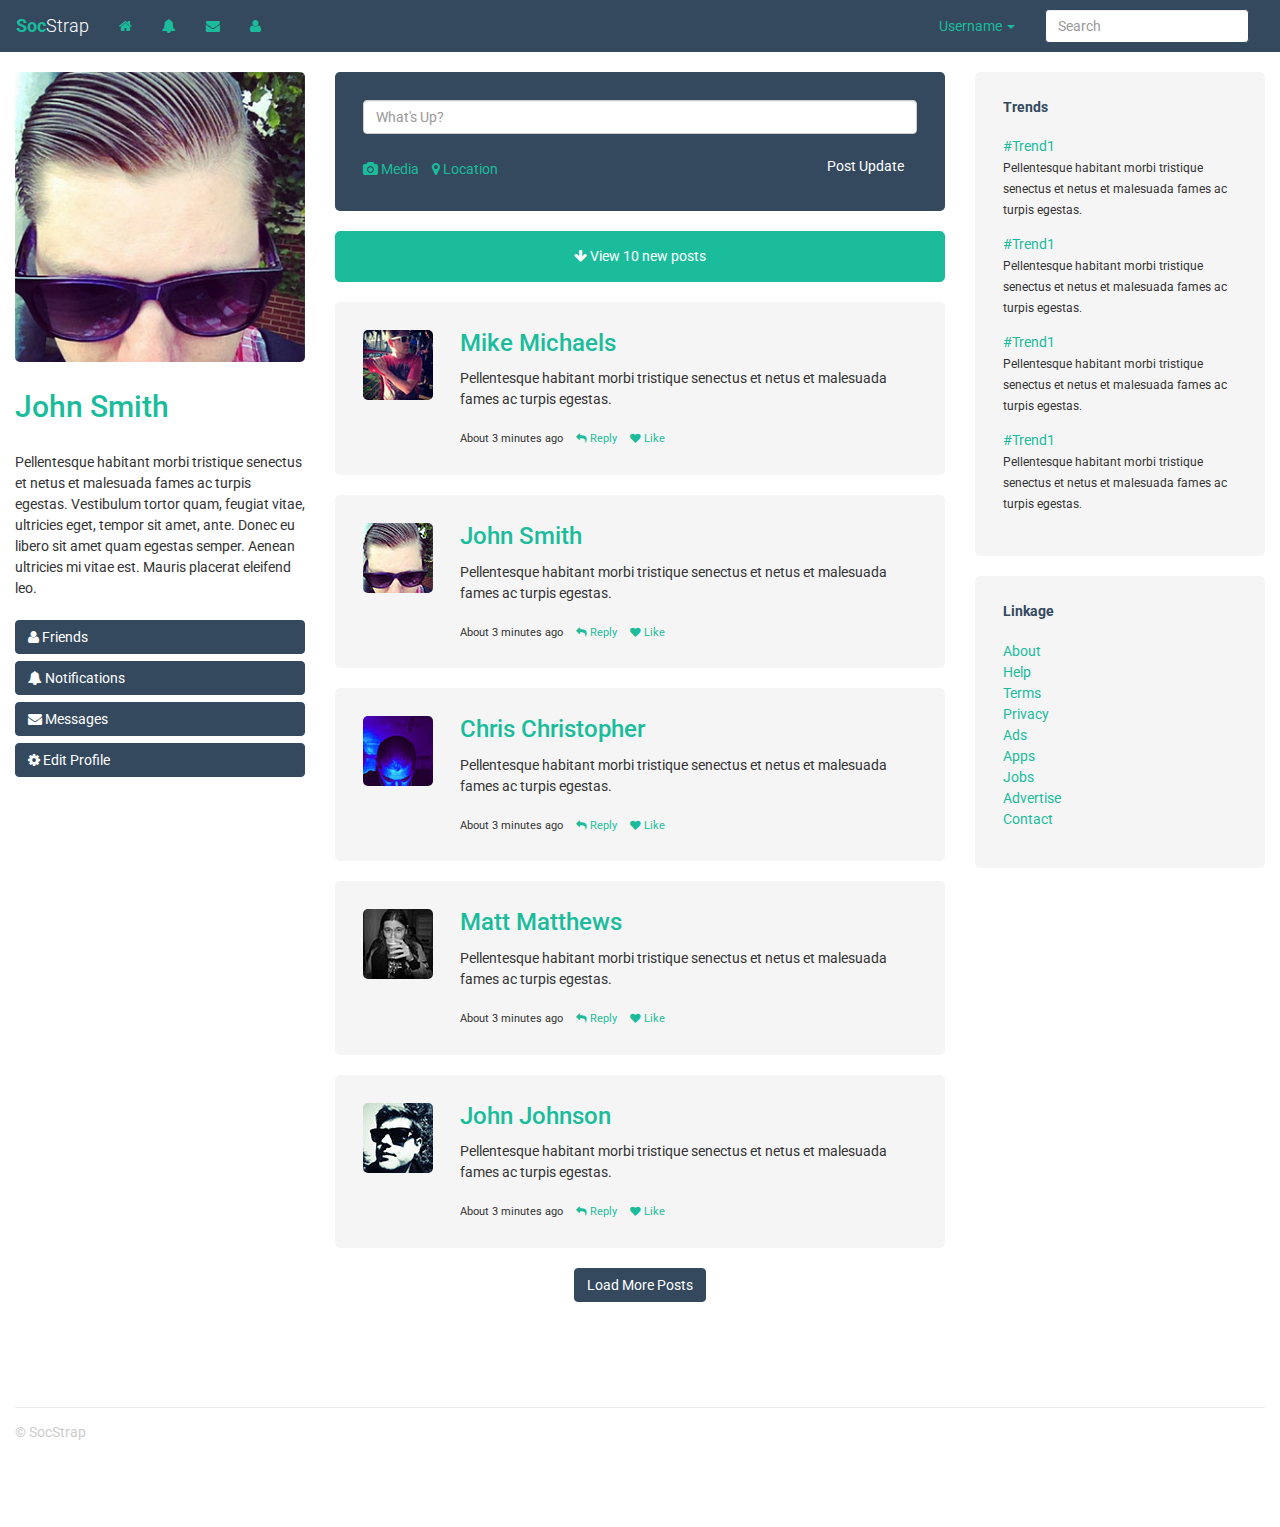
<file: activity-feed.html>
<!DOCTYPE html> 
<html lang="en">
<head>
  <meta charset="utf-8">
  <meta http-equiv="X-UA-Compatible" content="IE=edge">
  <meta name="viewport" content="width=device-width, initial-scale=1">
	<title>Activity Feed | SocStrap</title>

  <link rel="stylesheet" type="text/css" href="css/bootstrap.min.css">
  <link rel="stylesheet" type="text/css" href="css/font-awesome.min.css">
  <link href='https://fonts.googleapis.com/css?family=Roboto:400,700,300' rel='stylesheet' type='text/css'>
  <link rel="stylesheet" type="text/css" href="css/theme.css">

  <!-- HTML5 shim and Respond.js for IE8 support of HTML5 elements and media queries -->
  <!-- WARNING: Respond.js doesn't work if you view the page via file:// -->
  <!--[if lt IE 9]>
    <script src="https://oss.maxcdn.com/html5shiv/3.7.2/html5shiv.min.js"></script>
    <script src="https://oss.maxcdn.com/respond/1.4.2/respond.min.js"></script>
  <![endif]-->
</head>
<body>
    
	<nav class="navbar navbar-default" role="navigation">
  <div class="container-fluid">
    <div class="navbar-header">
      <button type="button" class="navbar-toggle collapsed" data-toggle="collapse" data-target="#navbar1">
        <span class="sr-only">Toggle navigation</span>
        <span class="icon-bar"></span>
        <span class="icon-bar"></span>
        <span class="icon-bar"></span>
      </button>
      <a href="index.html" class="navbar-brand"><span>Soc</span>Strap</a>
    </div>

    <div class="collapse navbar-collapse" id="navbar1">
      <ul class="nav navbar-nav">
        <li><a href="activity-feed.html"><i class="fa fa-home"></i></a></li>
        <li><a href="notifications.html"><i class="fa fa-bell"></i></a></li>
        <li><a href="messages.html"><i class="fa fa-envelope"></i></a></li>
        <li><a href="friends.html"><i class="fa fa-user"></i></a></li>
      </ul>
      <form class="navbar-form navbar-right" role="search">
        <div class="form-group">
          <input type="text" class="form-control" placeholder="Search">
        </div>
      </form>
      <ul class="nav navbar-nav navbar-right">
        <li class="dropdown">
          <a href="#" class="dropdown-toggle" data-toggle="dropdown" role="button" aria-haspopup="true" aria-expanded="false">Username <span class="caret"></span></a>
          <ul class="dropdown-menu">
            <li><a href="#">View Profile</a></li>
            <li><a href="#">Settings</a></li>
            <li><a href="#">Help</a></li>
            <li><a href="#">Logout</a></li>
          </ul>
        </li>
      </ul>
    </div>
  </div>
</nav>





	<div class="container-fluid">
  <div class="row">
  	<!-- left side //-->
    <div class="col-lg-3">
    	<div class="sidebar-left">
	      <div><img src="img/main-avatar.jpg" class="main-avatar"></div>
<h2><a href="#">John Smith</a></h2>
<p>Pellentesque habitant morbi tristique senectus et netus et malesuada fames ac turpis egestas. Vestibulum tortor quam, feugiat vitae, ultricies eget, tempor sit amet, ante. Donec eu libero sit amet quam egestas semper. Aenean ultricies mi vitae est. Mauris placerat eleifend leo.</p>
<div>
	<button class="btn btn-primary btn-block"><i class="fa fa-user"></i> Friends</button>
</div>
<div>
	<button class="btn btn-primary btn-block"><i class="fa fa-bell"></i> Notifications</button>
</div>
<div>
	<button class="btn btn-primary btn-block"><i class="fa fa-envelope"></i> Messages</button>
</div>
<div>
	<button class="btn btn-primary btn-block"><i class="fa fa-cog"></i> Edit Profile</button>
</div>
	    </div>
    </div>
    <!-- content //-->
    <div class="col-lg-6">
    	<div class="content-feed">
    		<!-- post form //-->
    		<div class="well alternate">
    			<form>
    				<div class="form-group">
    					<input type="text" class="form-control" placeholder="What's Up?">
    				</div>
    				<div class="row">
    					<div class="col-lg-6">
    						<ul class="list-inline">
    							<li><a href="#"><i class="fa fa-camera"></i> Media</a></li>
    							<li><a href="#"><i class="fa fa-map-marker"></i> Location</a></li>
    						</ul>
    					</div>
    					<div class="col-lg-6">
    						<div class="pull-right">
    							<button class="btn btn-primary">Post Update</button>
    						</div>
    					</div>
    				</div>
    			</form>
    		</div>
    		<div class="alert alert-info">
    			<a href="#"><i class="fa fa-arrow-down"></i> View 10 new posts</a>
    		</div>
    		<!-- post //-->
    		<div class="well">
    			<div class="row">
    				<div class="col-lg-2">
		    			<p><img src="img/avatar1.jpg" width="70" height="70" class="avatar"></p>
		    		</div>
	    			<div class="col-lg-10">
	    				<h3><a href="#">Mike Michaels</a></h3>
	    				<p>Pellentesque habitant morbi tristique senectus et netus et malesuada fames ac turpis egestas.</p>
	    				<div class="feed-meta">
		    				<ul class="list-inline">
		    					<li>About 3 minutes ago</li>
		    					<li><a href="#"><i class="fa fa-reply"></i> Reply</a></li>
		    					<li><a href="#"><i class="fa fa-heart"></i> Like</a></li>
		    				</ul>
		    			</div>
	    			</div>
	    		</div>
    		</div>
    		<!-- post //-->
    		<div class="well">
    			<div class="row">
    				<div class="col-lg-2">
		    			<p><img src="img/avatar2.jpg" width="70" height="70" class="avatar"></p>
		    		</div>
	    			<div class="col-lg-10">
	    				<h3><a href="#">John Smith</a></h3>
	    				<p>Pellentesque habitant morbi tristique senectus et netus et malesuada fames ac turpis egestas.</p>
	    				<div class="feed-meta">
		    				<ul class="list-inline">
		    					<li>About 3 minutes ago</li>
		    					<li><a href="#"><i class="fa fa-reply"></i> Reply</a></li>
		    					<li><a href="#"><i class="fa fa-heart"></i> Like</a></li>
		    				</ul>
		    			</div>
	    			</div>
	    		</div>
    		</div>
    		<!-- post //-->
    		<div class="well">
    			<div class="row">
    				<div class="col-lg-2">
		    			<p><img src="img/avatar3.jpg" width="70" height="70" class="avatar"></p>
		    		</div>
	    			<div class="col-lg-10">
	    				<h3><a href="#">Chris Christopher</a></h3>
	    				<p>Pellentesque habitant morbi tristique senectus et netus et malesuada fames ac turpis egestas.</p>
	    				<div class="feed-meta">
		    				<ul class="list-inline">
		    					<li>About 3 minutes ago</li>
		    					<li><a href="#"><i class="fa fa-reply"></i> Reply</a></li>
		    					<li><a href="#"><i class="fa fa-heart"></i> Like</a></li>
		    				</ul>
		    			</div>
	    			</div>
	    		</div>
    		</div>
    		<!-- post //-->
    		<div class="well">
    			<div class="row">
    				<div class="col-lg-2">
		    			<p><img src="img/avatar4.jpg" width="70" height="70" class="avatar"></p>
		    		</div>
	    			<div class="col-lg-10">
	    				<h3><a href="#">Matt Matthews</a></h3>
	    				<p>Pellentesque habitant morbi tristique senectus et netus et malesuada fames ac turpis egestas.</p>
	    				<div class="feed-meta">
		    				<ul class="list-inline">
		    					<li>About 3 minutes ago</li>
		    					<li><a href="#"><i class="fa fa-reply"></i> Reply</a></li>
		    					<li><a href="#"><i class="fa fa-heart"></i> Like</a></li>
		    				</ul>
		    			</div>
	    			</div>
	    		</div>
    		</div>
    		<!-- post //-->
    		<div class="well">
    			<div class="row">
    				<div class="col-lg-2">
		    			<p><img src="img/avatar5.jpg" width="70" height="70" class="avatar"></p>
		    		</div>
	    			<div class="col-lg-10">
	    				<h3><a href="#">John Johnson</a></h3>
	    				<p>Pellentesque habitant morbi tristique senectus et netus et malesuada fames ac turpis egestas.</p>
	    				<div class="feed-meta">
		    				<ul class="list-inline">
		    					<li>About 3 minutes ago</li>
		    					<li><a href="#"><i class="fa fa-reply"></i> Reply</a></li>
		    					<li><a href="#"><i class="fa fa-heart"></i> Like</a></li>
		    				</ul>
		    			</div>
	    			</div>
	    		</div>
    		</div>
    		<div class="center">
    			<p><button class="btn btn-primary">Load More Posts</button></p>
    		</div>
    	</div>
    </div>
    <!-- right side //-->
    <div class="col-lg-3">
    	<div class="sidebar-right">
	    	<div class="well">
	<h5>Trends</h5>
	<div>
		<p><a href="#">#Trend1</a></p>
		<p><small>Pellentesque habitant morbi tristique senectus et netus et malesuada fames ac turpis egestas.</small></p>
	</div>
	<div>
		<p><a href="#">#Trend1</a></p>
		<p><small>Pellentesque habitant morbi tristique senectus et netus et malesuada fames ac turpis egestas.</small></p>
	</div>
	<div>
		<p><a href="#">#Trend1</a></p>
		<p><small>Pellentesque habitant morbi tristique senectus et netus et malesuada fames ac turpis egestas.</small></p>
	</div>
	<div>
		<p><a href="#">#Trend1</a></p>
		<p><small>Pellentesque habitant morbi tristique senectus et netus et malesuada fames ac turpis egestas.</small></p>
	</div>
</div>
<div class="well">
	<h5>Linkage</h5>
	<ul class="list-unstyled">
		<li><a href="#">About</a></li>
		<li><a href="#">Help</a></li>
		<li><a href="#">Terms</a></li>
		<li><a href="#">Privacy</a></li>
		<li><a href="#">Ads</a></li>
		<li><a href="#">Apps</a></li>
		<li><a href="#">Jobs</a></li>
		<li><a href="#">Advertise</a></li>
		<li><a href="#">Contact</a></li>
	</ul>
</div>
	    </div>
    </div>
  </div>
</div>

	<!-- footer //-->
<div class="container-fluid">
	<div class="row">
		<div class="col-lg-12">
			<div class="footer">
				&copy; SocStrap
			</div>
		</div>
	</div>
</div>



	<!-- javascript //-->
  <script src="//ajax.googleapis.com/ajax/libs/jquery/1.11.1/jquery.min.js"></script>
  <script src="js/bootstrap.min.js" type="text/javascript"></script>
</body>
</html>
</file>
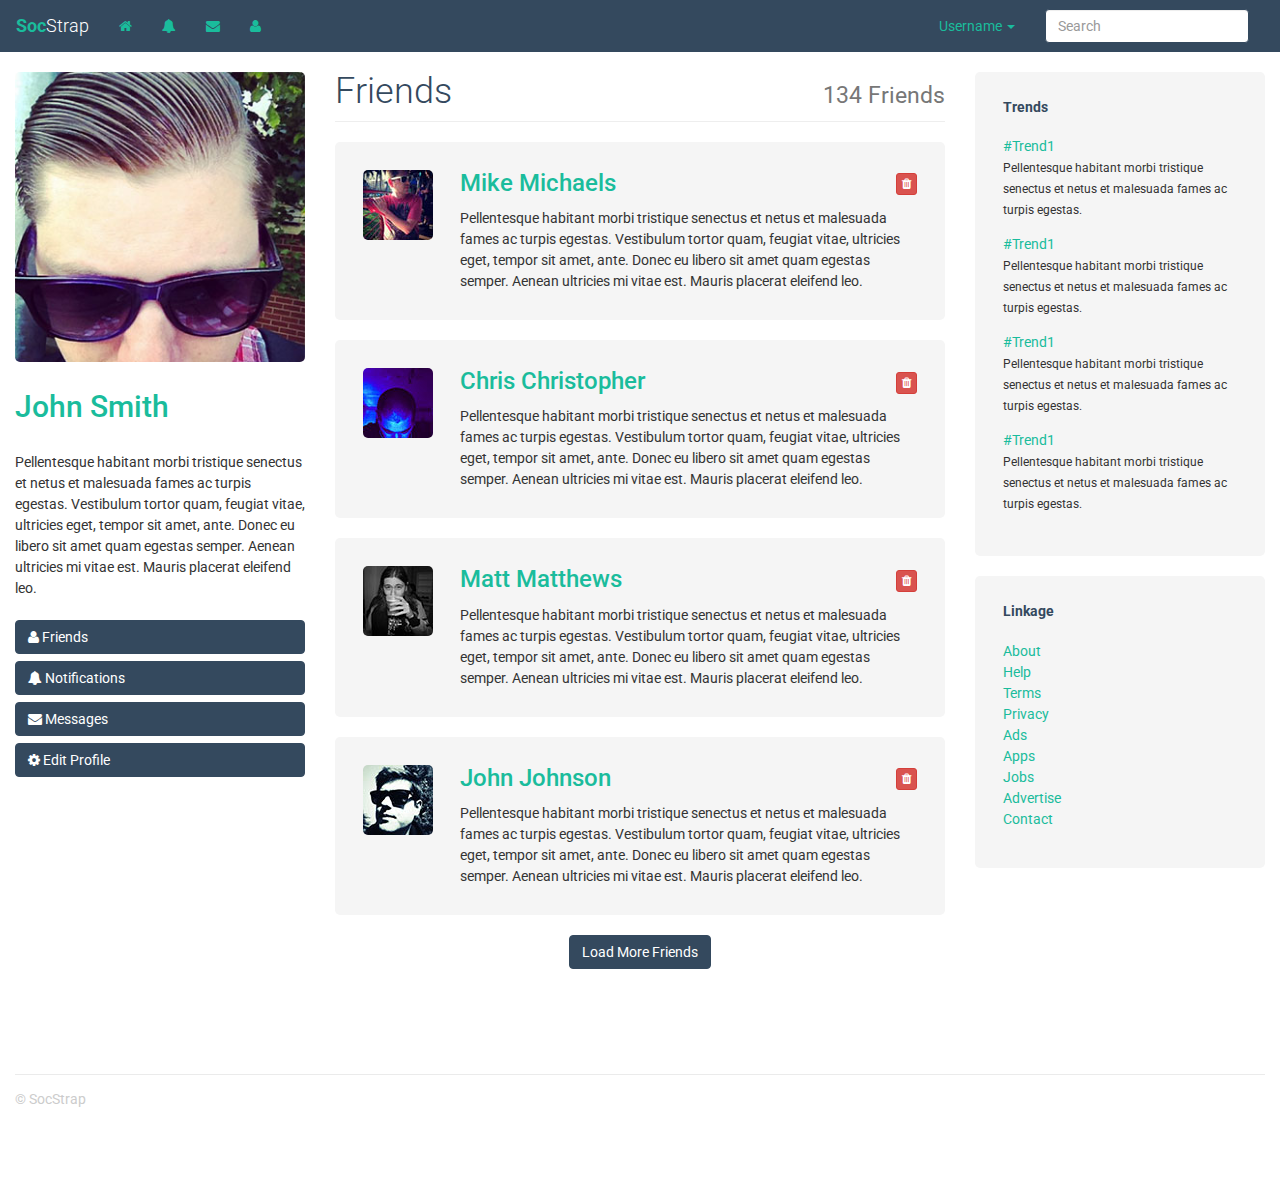
<file: friends.html>
<!DOCTYPE html> 
<html lang="en">
<head>
  <meta charset="utf-8">
  <meta http-equiv="X-UA-Compatible" content="IE=edge">
  <meta name="viewport" content="width=device-width, initial-scale=1">
	<title>Friends | SocStrap</title>

  <link rel="stylesheet" type="text/css" href="css/bootstrap.min.css">
  <link rel="stylesheet" type="text/css" href="css/font-awesome.min.css">
  <link href='https://fonts.googleapis.com/css?family=Roboto:400,700,300' rel='stylesheet' type='text/css'>
  <link rel="stylesheet" type="text/css" href="css/theme.css">

  <!-- HTML5 shim and Respond.js for IE8 support of HTML5 elements and media queries -->
  <!-- WARNING: Respond.js doesn't work if you view the page via file:// -->
  <!--[if lt IE 9]>
    <script src="https://oss.maxcdn.com/html5shiv/3.7.2/html5shiv.min.js"></script>
    <script src="https://oss.maxcdn.com/respond/1.4.2/respond.min.js"></script>
  <![endif]-->
</head>
<body>
    
	<nav class="navbar navbar-default" role="navigation">
  <div class="container-fluid">
    <div class="navbar-header">
      <button type="button" class="navbar-toggle collapsed" data-toggle="collapse" data-target="#navbar1">
        <span class="sr-only">Toggle navigation</span>
        <span class="icon-bar"></span>
        <span class="icon-bar"></span>
        <span class="icon-bar"></span>
      </button>
      <a href="index.html" class="navbar-brand"><span>Soc</span>Strap</a>
    </div>

    <div class="collapse navbar-collapse" id="navbar1">
      <ul class="nav navbar-nav">
        <li><a href="activity-feed.html"><i class="fa fa-home"></i></a></li>
        <li><a href="notifications.html"><i class="fa fa-bell"></i></a></li>
        <li><a href="messages.html"><i class="fa fa-envelope"></i></a></li>
        <li><a href="friends.html"><i class="fa fa-user"></i></a></li>
      </ul>
      <form class="navbar-form navbar-right" role="search">
        <div class="form-group">
          <input type="text" class="form-control" placeholder="Search">
        </div>
      </form>
      <ul class="nav navbar-nav navbar-right">
        <li class="dropdown">
          <a href="#" class="dropdown-toggle" data-toggle="dropdown" role="button" aria-haspopup="true" aria-expanded="false">Username <span class="caret"></span></a>
          <ul class="dropdown-menu">
            <li><a href="#">View Profile</a></li>
            <li><a href="#">Settings</a></li>
            <li><a href="#">Help</a></li>
            <li><a href="#">Logout</a></li>
          </ul>
        </li>
      </ul>
    </div>
  </div>
</nav>





	<div class="container-fluid">
  <div class="row">
  	<!-- left side //-->
    <div class="col-lg-3">
    	<div class="sidebar-left">
	      <div><img src="img/main-avatar.jpg" class="main-avatar"></div>
<h2><a href="#">John Smith</a></h2>
<p>Pellentesque habitant morbi tristique senectus et netus et malesuada fames ac turpis egestas. Vestibulum tortor quam, feugiat vitae, ultricies eget, tempor sit amet, ante. Donec eu libero sit amet quam egestas semper. Aenean ultricies mi vitae est. Mauris placerat eleifend leo.</p>
<div>
	<button class="btn btn-primary btn-block"><i class="fa fa-user"></i> Friends</button>
</div>
<div>
	<button class="btn btn-primary btn-block"><i class="fa fa-bell"></i> Notifications</button>
</div>
<div>
	<button class="btn btn-primary btn-block"><i class="fa fa-envelope"></i> Messages</button>
</div>
<div>
	<button class="btn btn-primary btn-block"><i class="fa fa-cog"></i> Edit Profile</button>
</div>
	    </div>
    </div>
    <!-- content //-->
    <div class="col-lg-6">
    	<div class="content-feed">
    		<h1 class="page-header">
          Friends
          <span class="pull-right"><small>134 Friends</small></span>
        </h1>
    		<!-- friend //-->
    		<div class="well">
    			<div class="row">
    				<div class="col-lg-2">
		    			<img src="img/avatar1.jpg" width="70" height="70" class="avatar">
		    		</div>
	    			<div class="col-lg-10">
	    				<h3>
                <a href="#">Mike Michaels</a>
                <span class="pull-right">
                  <button class="btn btn-danger btn-xs"><i class="fa fa-trash"></i></button>
                </span>
              </h3>
	    				Pellentesque habitant morbi tristique senectus et netus et malesuada fames ac turpis egestas. Vestibulum tortor quam, feugiat vitae, ultricies eget, tempor sit amet, ante. Donec eu libero sit amet quam egestas semper. Aenean ultricies mi vitae est. Mauris placerat eleifend leo.
	    			</div>
	    		</div>
    		</div>
        <!-- friend //-->
        <div class="well">
          <div class="row">
            <div class="col-lg-2">
              <img src="img/avatar3.jpg" width="70" height="70" class="avatar">
            </div>
            <div class="col-lg-10">
              <h3>
                <a href="#">Chris Christopher</a>
                <span class="pull-right">
                  <button class="btn btn-danger btn-xs"><i class="fa fa-trash"></i></button>
                </span>
              </h3>
              Pellentesque habitant morbi tristique senectus et netus et malesuada fames ac turpis egestas. Vestibulum tortor quam, feugiat vitae, ultricies eget, tempor sit amet, ante. Donec eu libero sit amet quam egestas semper. Aenean ultricies mi vitae est. Mauris placerat eleifend leo.
            </div>
          </div>
        </div>
        <!-- friend //-->
        <div class="well">
          <div class="row">
            <div class="col-lg-2">
              <img src="img/avatar4.jpg" width="70" height="70" class="avatar">
            </div>
            <div class="col-lg-10">
              <h3>
                <a href="#">Matt Matthews</a>
                <span class="pull-right">
                  <button class="btn btn-danger btn-xs"><i class="fa fa-trash"></i></button>
                </span>
              </h3>
              Pellentesque habitant morbi tristique senectus et netus et malesuada fames ac turpis egestas. Vestibulum tortor quam, feugiat vitae, ultricies eget, tempor sit amet, ante. Donec eu libero sit amet quam egestas semper. Aenean ultricies mi vitae est. Mauris placerat eleifend leo.
            </div>
          </div>
        </div>
        <!-- friend //-->
        <div class="well">
          <div class="row">
            <div class="col-lg-2">
              <img src="img/avatar5.jpg" width="70" height="70" class="avatar">
            </div>
            <div class="col-lg-10">
              <h3>
                <a href="#">John Johnson</a>
                <span class="pull-right">
                  <button class="btn btn-danger btn-xs"><i class="fa fa-trash"></i></button>
                </span>
              </h3>
              Pellentesque habitant morbi tristique senectus et netus et malesuada fames ac turpis egestas. Vestibulum tortor quam, feugiat vitae, ultricies eget, tempor sit amet, ante. Donec eu libero sit amet quam egestas semper. Aenean ultricies mi vitae est. Mauris placerat eleifend leo.
            </div>
          </div>
        </div>
    		<div class="center">
    			<p><button class="btn btn-primary">Load More Friends</button>
    		</div>
    	</div>
    </div>
    <!-- right side //-->
    <div class="col-lg-3">
    	<div class="sidebar-right">
	    	<div class="well">
	<h5>Trends</h5>
	<div>
		<p><a href="#">#Trend1</a></p>
		<p><small>Pellentesque habitant morbi tristique senectus et netus et malesuada fames ac turpis egestas.</small></p>
	</div>
	<div>
		<p><a href="#">#Trend1</a></p>
		<p><small>Pellentesque habitant morbi tristique senectus et netus et malesuada fames ac turpis egestas.</small></p>
	</div>
	<div>
		<p><a href="#">#Trend1</a></p>
		<p><small>Pellentesque habitant morbi tristique senectus et netus et malesuada fames ac turpis egestas.</small></p>
	</div>
	<div>
		<p><a href="#">#Trend1</a></p>
		<p><small>Pellentesque habitant morbi tristique senectus et netus et malesuada fames ac turpis egestas.</small></p>
	</div>
</div>
<div class="well">
	<h5>Linkage</h5>
	<ul class="list-unstyled">
		<li><a href="#">About</a></li>
		<li><a href="#">Help</a></li>
		<li><a href="#">Terms</a></li>
		<li><a href="#">Privacy</a></li>
		<li><a href="#">Ads</a></li>
		<li><a href="#">Apps</a></li>
		<li><a href="#">Jobs</a></li>
		<li><a href="#">Advertise</a></li>
		<li><a href="#">Contact</a></li>
	</ul>
</div>
	    </div>
    </div>
  </div>
</div>

	<!-- footer //-->
<div class="container-fluid">
	<div class="row">
		<div class="col-lg-12">
			<div class="footer">
				&copy; SocStrap
			</div>
		</div>
	</div>
</div>



	<!-- javascript //-->
  <script src="//ajax.googleapis.com/ajax/libs/jquery/1.11.1/jquery.min.js"></script>
  <script src="js/bootstrap.min.js" type="text/javascript"></script>
</body>
</html>
</file>
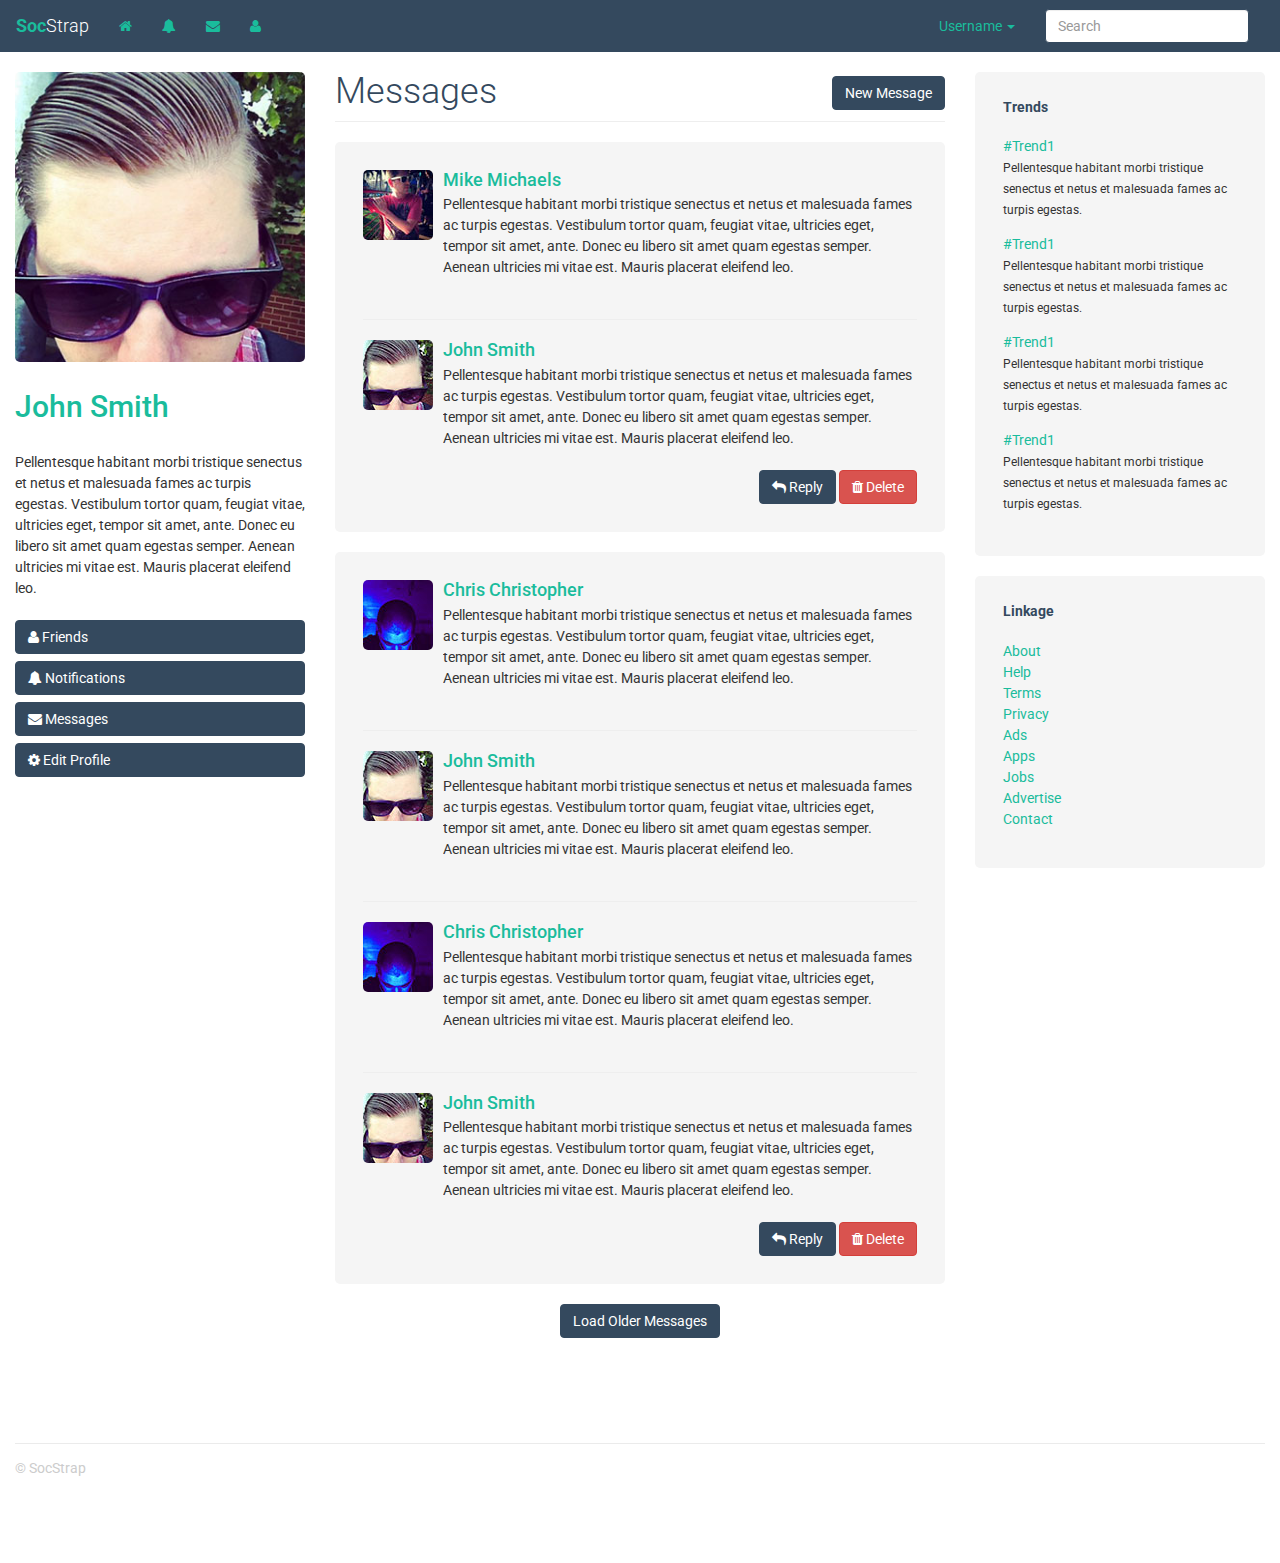
<file: messages.html>
<!DOCTYPE html> 
<html lang="en">
<head>
  <meta charset="utf-8">
  <meta http-equiv="X-UA-Compatible" content="IE=edge">
  <meta name="viewport" content="width=device-width, initial-scale=1">
	<title>Messages | SocStrap</title>

  <link rel="stylesheet" type="text/css" href="css/bootstrap.min.css">
  <link rel="stylesheet" type="text/css" href="css/font-awesome.min.css">
  <link href='https://fonts.googleapis.com/css?family=Roboto:400,700,300' rel='stylesheet' type='text/css'>
  <link rel="stylesheet" type="text/css" href="css/theme.css">

  <!-- HTML5 shim and Respond.js for IE8 support of HTML5 elements and media queries -->
  <!-- WARNING: Respond.js doesn't work if you view the page via file:// -->
  <!--[if lt IE 9]>
    <script src="https://oss.maxcdn.com/html5shiv/3.7.2/html5shiv.min.js"></script>
    <script src="https://oss.maxcdn.com/respond/1.4.2/respond.min.js"></script>
  <![endif]-->
</head>
<body>
    
	<nav class="navbar navbar-default" role="navigation">
  <div class="container-fluid">
    <div class="navbar-header">
      <button type="button" class="navbar-toggle collapsed" data-toggle="collapse" data-target="#navbar1">
        <span class="sr-only">Toggle navigation</span>
        <span class="icon-bar"></span>
        <span class="icon-bar"></span>
        <span class="icon-bar"></span>
      </button>
      <a href="index.html" class="navbar-brand"><span>Soc</span>Strap</a>
    </div>

    <div class="collapse navbar-collapse" id="navbar1">
      <ul class="nav navbar-nav">
        <li><a href="activity-feed.html"><i class="fa fa-home"></i></a></li>
        <li><a href="notifications.html"><i class="fa fa-bell"></i></a></li>
        <li><a href="messages.html"><i class="fa fa-envelope"></i></a></li>
        <li><a href="friends.html"><i class="fa fa-user"></i></a></li>
      </ul>
      <form class="navbar-form navbar-right" role="search">
        <div class="form-group">
          <input type="text" class="form-control" placeholder="Search">
        </div>
      </form>
      <ul class="nav navbar-nav navbar-right">
        <li class="dropdown">
          <a href="#" class="dropdown-toggle" data-toggle="dropdown" role="button" aria-haspopup="true" aria-expanded="false">Username <span class="caret"></span></a>
          <ul class="dropdown-menu">
            <li><a href="#">View Profile</a></li>
            <li><a href="#">Settings</a></li>
            <li><a href="#">Help</a></li>
            <li><a href="#">Logout</a></li>
          </ul>
        </li>
      </ul>
    </div>
  </div>
</nav>





	<div class="container-fluid">
  <div class="row">
  	<!-- left side //-->
    <div class="col-lg-3">
    	<div class="sidebar-left">
	      <div><img src="img/main-avatar.jpg" class="main-avatar"></div>
<h2><a href="#">John Smith</a></h2>
<p>Pellentesque habitant morbi tristique senectus et netus et malesuada fames ac turpis egestas. Vestibulum tortor quam, feugiat vitae, ultricies eget, tempor sit amet, ante. Donec eu libero sit amet quam egestas semper. Aenean ultricies mi vitae est. Mauris placerat eleifend leo.</p>
<div>
	<button class="btn btn-primary btn-block"><i class="fa fa-user"></i> Friends</button>
</div>
<div>
	<button class="btn btn-primary btn-block"><i class="fa fa-bell"></i> Notifications</button>
</div>
<div>
	<button class="btn btn-primary btn-block"><i class="fa fa-envelope"></i> Messages</button>
</div>
<div>
	<button class="btn btn-primary btn-block"><i class="fa fa-cog"></i> Edit Profile</button>
</div>
	    </div>
    </div>
    <!-- content //-->
    <div class="col-lg-6">
    	<div class="content-feed">
    		<h1 class="page-header">
    			Messages
    			<span class="pull-right">
    				<button class="btn btn-primary">New Message</button>
    			</span>
    		</h1>
    		<!-- message//-->
    		<div class="well">
	    		<div class="media">
	  				<div class="media-left">
	  					<img src="img/avatar1.jpg" class="media-object avatar">
	  				</div>
	  				<div class="media-body">
	  					<h4 class="media-heading"><a href="#">Mike Michaels</a></h4>
	  					<p>Pellentesque habitant morbi tristique senectus et netus et malesuada fames ac turpis egestas. Vestibulum tortor quam, feugiat vitae, ultricies eget, tempor sit amet, ante. Donec eu libero sit amet quam egestas semper. Aenean ultricies mi vitae est. Mauris placerat eleifend leo.</p>
	  				</div>
	  			</div>
	  			<hr />
	  			<div class="media">
	  				<div class="media-left">
	  					<img src="img/avatar2.jpg" class="media-object avatar">
	  				</div>
	  				<div class="media-body">
	  					<h4 class="media-heading"><a href="#">John Smith</a></h4>
	  					<p>Pellentesque habitant morbi tristique senectus et netus et malesuada fames ac turpis egestas. Vestibulum tortor quam, feugiat vitae, ultricies eget, tempor sit amet, ante. Donec eu libero sit amet quam egestas semper. Aenean ultricies mi vitae est. Mauris placerat eleifend leo.</p>
	  					<span class="pull-right">
				  			<button class="btn btn-primary"><i class="fa fa-reply"></i> Reply</button>
				  			<button class="btn btn-danger"><i class="fa fa-trash"></i> Delete</button>
				  		</span>
	  				</div>
	  			</div>
	  		</div>
	  		<!-- message//-->
    		<div class="well">
	    		<div class="media">
	  				<div class="media-left">
	  					<img src="img/avatar3.jpg" class="media-object avatar">
	  				</div>
	  				<div class="media-body">
	  					<h4 class="media-heading"><a href="#">Chris Christopher</a></h4>
	  					<p>Pellentesque habitant morbi tristique senectus et netus et malesuada fames ac turpis egestas. Vestibulum tortor quam, feugiat vitae, ultricies eget, tempor sit amet, ante. Donec eu libero sit amet quam egestas semper. Aenean ultricies mi vitae est. Mauris placerat eleifend leo.</p>
	  				</div>
	  			</div>
	  			<hr />
	  			<div class="media">
	  				<div class="media-left">
	  					<img src="img/avatar2.jpg" class="media-object avatar">
	  				</div>
	  				<div class="media-body">
	  					<h4 class="media-heading"><a href="#">John Smith</a></h4>
	  					<p>Pellentesque habitant morbi tristique senectus et netus et malesuada fames ac turpis egestas. Vestibulum tortor quam, feugiat vitae, ultricies eget, tempor sit amet, ante. Donec eu libero sit amet quam egestas semper. Aenean ultricies mi vitae est. Mauris placerat eleifend leo.</p>
	  				</div>
	  			</div>
	  			<hr />
	  			<div class="media">
	  				<div class="media-left">
	  					<img src="img/avatar3.jpg" class="media-object avatar">
	  				</div>
	  				<div class="media-body">
	  					<h4 class="media-heading"><a href="#">Chris Christopher</a></h4>
	  					<p>Pellentesque habitant morbi tristique senectus et netus et malesuada fames ac turpis egestas. Vestibulum tortor quam, feugiat vitae, ultricies eget, tempor sit amet, ante. Donec eu libero sit amet quam egestas semper. Aenean ultricies mi vitae est. Mauris placerat eleifend leo.</p>
	  				</div>
	  			</div>
	  			<hr />
	  			<div class="media">
	  				<div class="media-left">
	  					<img src="img/avatar2.jpg" class="media-object avatar">
	  				</div>
	  				<div class="media-body">
	  					<h4 class="media-heading"><a href="#">John Smith</a></h4>
	  					<p>Pellentesque habitant morbi tristique senectus et netus et malesuada fames ac turpis egestas. Vestibulum tortor quam, feugiat vitae, ultricies eget, tempor sit amet, ante. Donec eu libero sit amet quam egestas semper. Aenean ultricies mi vitae est. Mauris placerat eleifend leo.</p>
	  					<span class="pull-right">
				  			<button class="btn btn-primary"><i class="fa fa-reply"></i> Reply</button>
				  			<button class="btn btn-danger"><i class="fa fa-trash"></i> Delete</button>
				  		</span>
	  				</div>
	  			</div>
	  		</div>
    		<div class="center">
    			<p><button class="btn btn-primary">Load Older Messages</button>
    		</div>
    	</div>
    </div>
    <!-- right side //-->
    <div class="col-lg-3">
    	<div class="sidebar-right">
	    	<div class="well">
	<h5>Trends</h5>
	<div>
		<p><a href="#">#Trend1</a></p>
		<p><small>Pellentesque habitant morbi tristique senectus et netus et malesuada fames ac turpis egestas.</small></p>
	</div>
	<div>
		<p><a href="#">#Trend1</a></p>
		<p><small>Pellentesque habitant morbi tristique senectus et netus et malesuada fames ac turpis egestas.</small></p>
	</div>
	<div>
		<p><a href="#">#Trend1</a></p>
		<p><small>Pellentesque habitant morbi tristique senectus et netus et malesuada fames ac turpis egestas.</small></p>
	</div>
	<div>
		<p><a href="#">#Trend1</a></p>
		<p><small>Pellentesque habitant morbi tristique senectus et netus et malesuada fames ac turpis egestas.</small></p>
	</div>
</div>
<div class="well">
	<h5>Linkage</h5>
	<ul class="list-unstyled">
		<li><a href="#">About</a></li>
		<li><a href="#">Help</a></li>
		<li><a href="#">Terms</a></li>
		<li><a href="#">Privacy</a></li>
		<li><a href="#">Ads</a></li>
		<li><a href="#">Apps</a></li>
		<li><a href="#">Jobs</a></li>
		<li><a href="#">Advertise</a></li>
		<li><a href="#">Contact</a></li>
	</ul>
</div>
	    </div>
    </div>
  </div>
</div>

	<!-- footer //-->
<div class="container-fluid">
	<div class="row">
		<div class="col-lg-12">
			<div class="footer">
				&copy; SocStrap
			</div>
		</div>
	</div>
</div>



	<!-- javascript //-->
  <script src="//ajax.googleapis.com/ajax/libs/jquery/1.11.1/jquery.min.js"></script>
  <script src="js/bootstrap.min.js" type="text/javascript"></script>
</body>
</html>
</file>
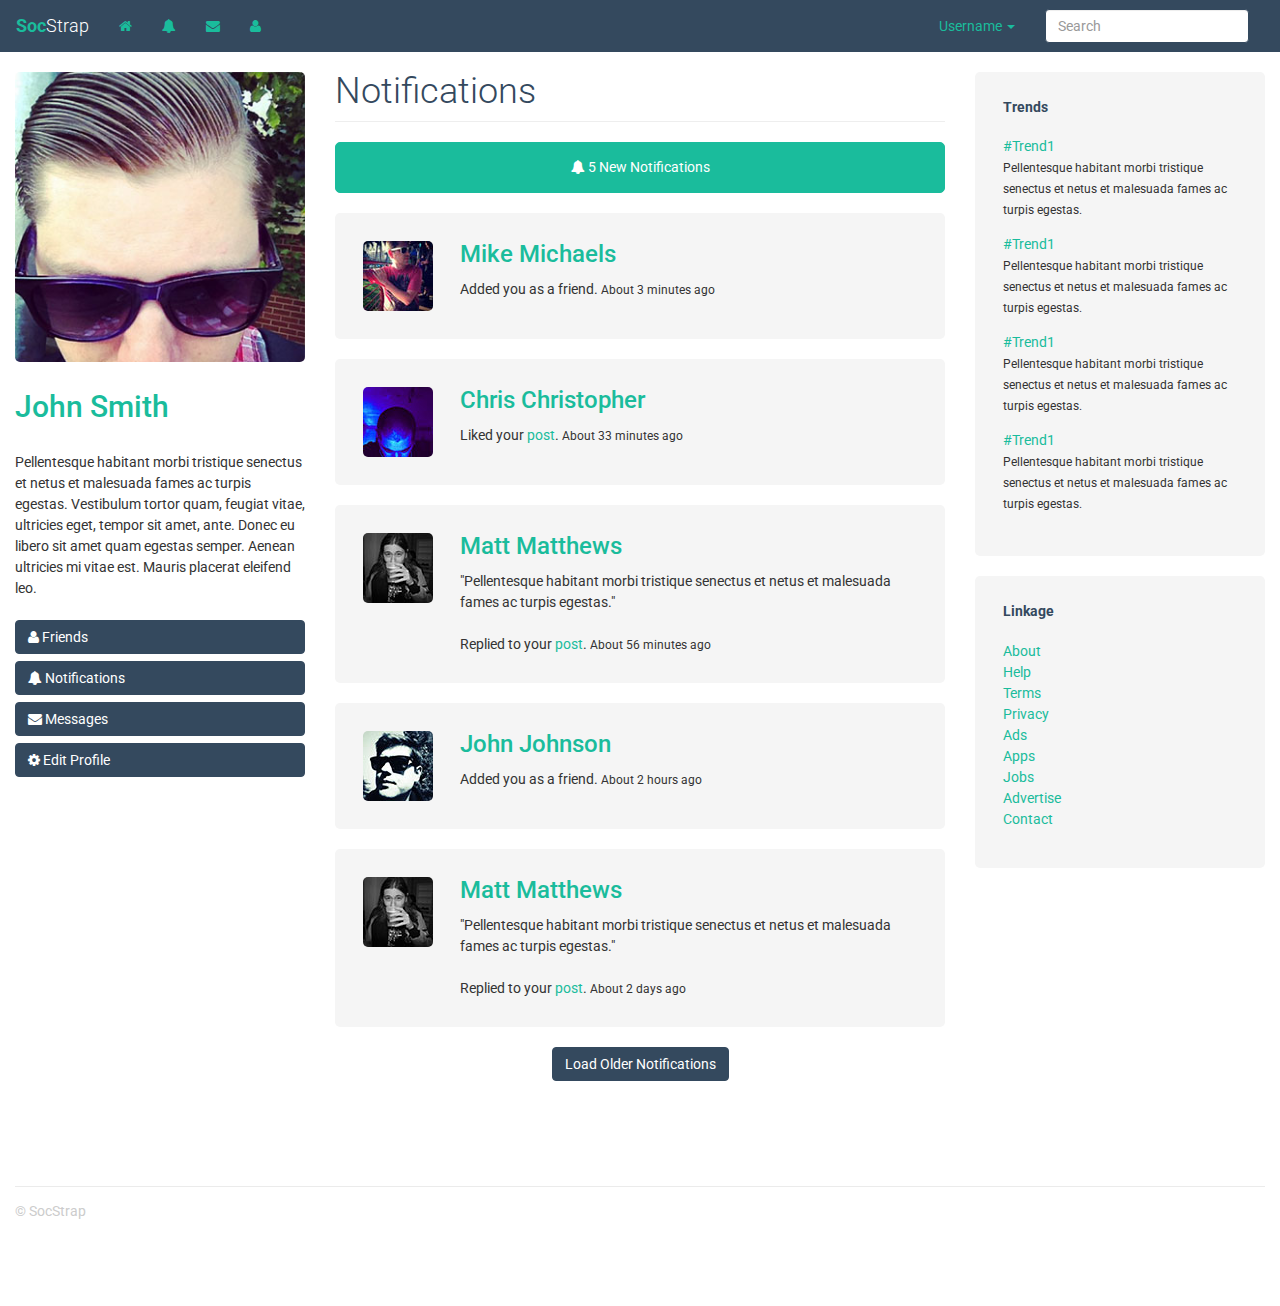
<file: notifications.html>
<!DOCTYPE html> 
<html lang="en">
<head>
  <meta charset="utf-8">
  <meta http-equiv="X-UA-Compatible" content="IE=edge">
  <meta name="viewport" content="width=device-width, initial-scale=1">
	<title>Notifications | SocStrap</title>

  <link rel="stylesheet" type="text/css" href="css/bootstrap.min.css">
  <link rel="stylesheet" type="text/css" href="css/font-awesome.min.css">
  <link href='https://fonts.googleapis.com/css?family=Roboto:400,700,300' rel='stylesheet' type='text/css'>
  <link rel="stylesheet" type="text/css" href="css/theme.css">

  <!-- HTML5 shim and Respond.js for IE8 support of HTML5 elements and media queries -->
  <!-- WARNING: Respond.js doesn't work if you view the page via file:// -->
  <!--[if lt IE 9]>
    <script src="https://oss.maxcdn.com/html5shiv/3.7.2/html5shiv.min.js"></script>
    <script src="https://oss.maxcdn.com/respond/1.4.2/respond.min.js"></script>
  <![endif]-->
</head>
<body>
    
	<nav class="navbar navbar-default" role="navigation">
  <div class="container-fluid">
    <div class="navbar-header">
      <button type="button" class="navbar-toggle collapsed" data-toggle="collapse" data-target="#navbar1">
        <span class="sr-only">Toggle navigation</span>
        <span class="icon-bar"></span>
        <span class="icon-bar"></span>
        <span class="icon-bar"></span>
      </button>
      <a href="index.html" class="navbar-brand"><span>Soc</span>Strap</a>
    </div>

    <div class="collapse navbar-collapse" id="navbar1">
      <ul class="nav navbar-nav">
        <li><a href="activity-feed.html"><i class="fa fa-home"></i></a></li>
        <li><a href="notifications.html"><i class="fa fa-bell"></i></a></li>
        <li><a href="messages.html"><i class="fa fa-envelope"></i></a></li>
        <li><a href="friends.html"><i class="fa fa-user"></i></a></li>
      </ul>
      <form class="navbar-form navbar-right" role="search">
        <div class="form-group">
          <input type="text" class="form-control" placeholder="Search">
        </div>
      </form>
      <ul class="nav navbar-nav navbar-right">
        <li class="dropdown">
          <a href="#" class="dropdown-toggle" data-toggle="dropdown" role="button" aria-haspopup="true" aria-expanded="false">Username <span class="caret"></span></a>
          <ul class="dropdown-menu">
            <li><a href="#">View Profile</a></li>
            <li><a href="#">Settings</a></li>
            <li><a href="#">Help</a></li>
            <li><a href="#">Logout</a></li>
          </ul>
        </li>
      </ul>
    </div>
  </div>
</nav>





	<div class="container-fluid">
  <div class="row">
  	<!-- left side //-->
    <div class="col-lg-3">
    	<div class="sidebar-left">
	      <div><img src="img/main-avatar.jpg" class="main-avatar"></div>
<h2><a href="#">John Smith</a></h2>
<p>Pellentesque habitant morbi tristique senectus et netus et malesuada fames ac turpis egestas. Vestibulum tortor quam, feugiat vitae, ultricies eget, tempor sit amet, ante. Donec eu libero sit amet quam egestas semper. Aenean ultricies mi vitae est. Mauris placerat eleifend leo.</p>
<div>
	<button class="btn btn-primary btn-block"><i class="fa fa-user"></i> Friends</button>
</div>
<div>
	<button class="btn btn-primary btn-block"><i class="fa fa-bell"></i> Notifications</button>
</div>
<div>
	<button class="btn btn-primary btn-block"><i class="fa fa-envelope"></i> Messages</button>
</div>
<div>
	<button class="btn btn-primary btn-block"><i class="fa fa-cog"></i> Edit Profile</button>
</div>
	    </div>
    </div>
    <!-- content //-->
    <div class="col-lg-6">
    	<div class="content-feed">
    		<h1 class="page-header">Notifications</h1>
    		<div class="alert alert-info">
    			<i class="fa fa-bell"></i> 5 New Notifications
    		</div>
    		<!-- notification //-->
    		<div class="well">
    			<div class="row">
    				<div class="col-lg-2">
		    			<img src="img/avatar1.jpg" width="70" height="70" class="avatar">
		    		</div>
	    			<div class="col-lg-10">
	    				<h3><a href="#">Mike Michaels</a></h3>
	    				<div>Added you as a friend. <small>About 3 minutes ago</small></div>
	    			</div>
	    		</div>
    		</div>
    		<!-- notification //-->
    		<div class="well">
    			<div class="row">
    				<div class="col-lg-2">
		    			<img src="img/avatar3.jpg" width="70" height="70" class="avatar">
		    		</div>
	    			<div class="col-lg-10">
	    				<h3><a href="#">Chris Christopher</a></h3>
	    				<div>Liked your <a href="#">post</a>. <small>About 33 minutes ago</small></div>
	    			</div>
	    		</div>
    		</div>
    		<!-- notification //-->
    		<div class="well">
    			<div class="row">
    				<div class="col-lg-2">
		    			<img src="img/avatar4.jpg" width="70" height="70" class="avatar">
		    		</div>
	    			<div class="col-lg-10">
	    				<h3><a href="#">Matt Matthews</a></h3>
	    				<p>"Pellentesque habitant morbi tristique senectus et netus et malesuada fames ac turpis egestas."</p>
	    				<div>Replied to your <a href="#">post</a>. <small>About 56 minutes ago</small></div>
	    			</div>
	    		</div>
    		</div>
    		<!-- notification //-->
    		<div class="well">
    			<div class="row">
    				<div class="col-lg-2">
		    			<img src="img/avatar5.jpg" width="70" height="70" class="avatar">
		    		</div>
	    			<div class="col-lg-10">
	    				<h3><a href="#">John Johnson</a></h3>
	    				<div>Added you as a friend. <small>About 2 hours ago</small></div>
	    			</div>
	    		</div>
    		</div>
    		<!-- notification //-->
    		<div class="well">
    			<div class="row">
    				<div class="col-lg-2">
		    			<img src="img/avatar4.jpg" width="70" height="70" class="avatar">
		    		</div>
	    			<div class="col-lg-10">
	    				<h3><a href="#">Matt Matthews</a></h3>
	    				<p>"Pellentesque habitant morbi tristique senectus et netus et malesuada fames ac turpis egestas."</p>
	    				<div>Replied to your <a href="#">post</a>. <small>About 2 days ago</small></div>
	    			</div>
	    		</div>
    		</div>
    		<div class="center">
    			<p><button class="btn btn-primary">Load Older Notifications</button>
    		</div>
    	</div>
    </div>
    <!-- right side //-->
    <div class="col-lg-3">
    	<div class="sidebar-right">
	    	<div class="well">
	<h5>Trends</h5>
	<div>
		<p><a href="#">#Trend1</a></p>
		<p><small>Pellentesque habitant morbi tristique senectus et netus et malesuada fames ac turpis egestas.</small></p>
	</div>
	<div>
		<p><a href="#">#Trend1</a></p>
		<p><small>Pellentesque habitant morbi tristique senectus et netus et malesuada fames ac turpis egestas.</small></p>
	</div>
	<div>
		<p><a href="#">#Trend1</a></p>
		<p><small>Pellentesque habitant morbi tristique senectus et netus et malesuada fames ac turpis egestas.</small></p>
	</div>
	<div>
		<p><a href="#">#Trend1</a></p>
		<p><small>Pellentesque habitant morbi tristique senectus et netus et malesuada fames ac turpis egestas.</small></p>
	</div>
</div>
<div class="well">
	<h5>Linkage</h5>
	<ul class="list-unstyled">
		<li><a href="#">About</a></li>
		<li><a href="#">Help</a></li>
		<li><a href="#">Terms</a></li>
		<li><a href="#">Privacy</a></li>
		<li><a href="#">Ads</a></li>
		<li><a href="#">Apps</a></li>
		<li><a href="#">Jobs</a></li>
		<li><a href="#">Advertise</a></li>
		<li><a href="#">Contact</a></li>
	</ul>
</div>
	    </div>
    </div>
  </div>
</div>

	<!-- footer //-->
<div class="container-fluid">
	<div class="row">
		<div class="col-lg-12">
			<div class="footer">
				&copy; SocStrap
			</div>
		</div>
	</div>
</div>



	<!-- javascript //-->
  <script src="//ajax.googleapis.com/ajax/libs/jquery/1.11.1/jquery.min.js"></script>
  <script src="js/bootstrap.min.js" type="text/javascript"></script>
</body>
</html>
</file>
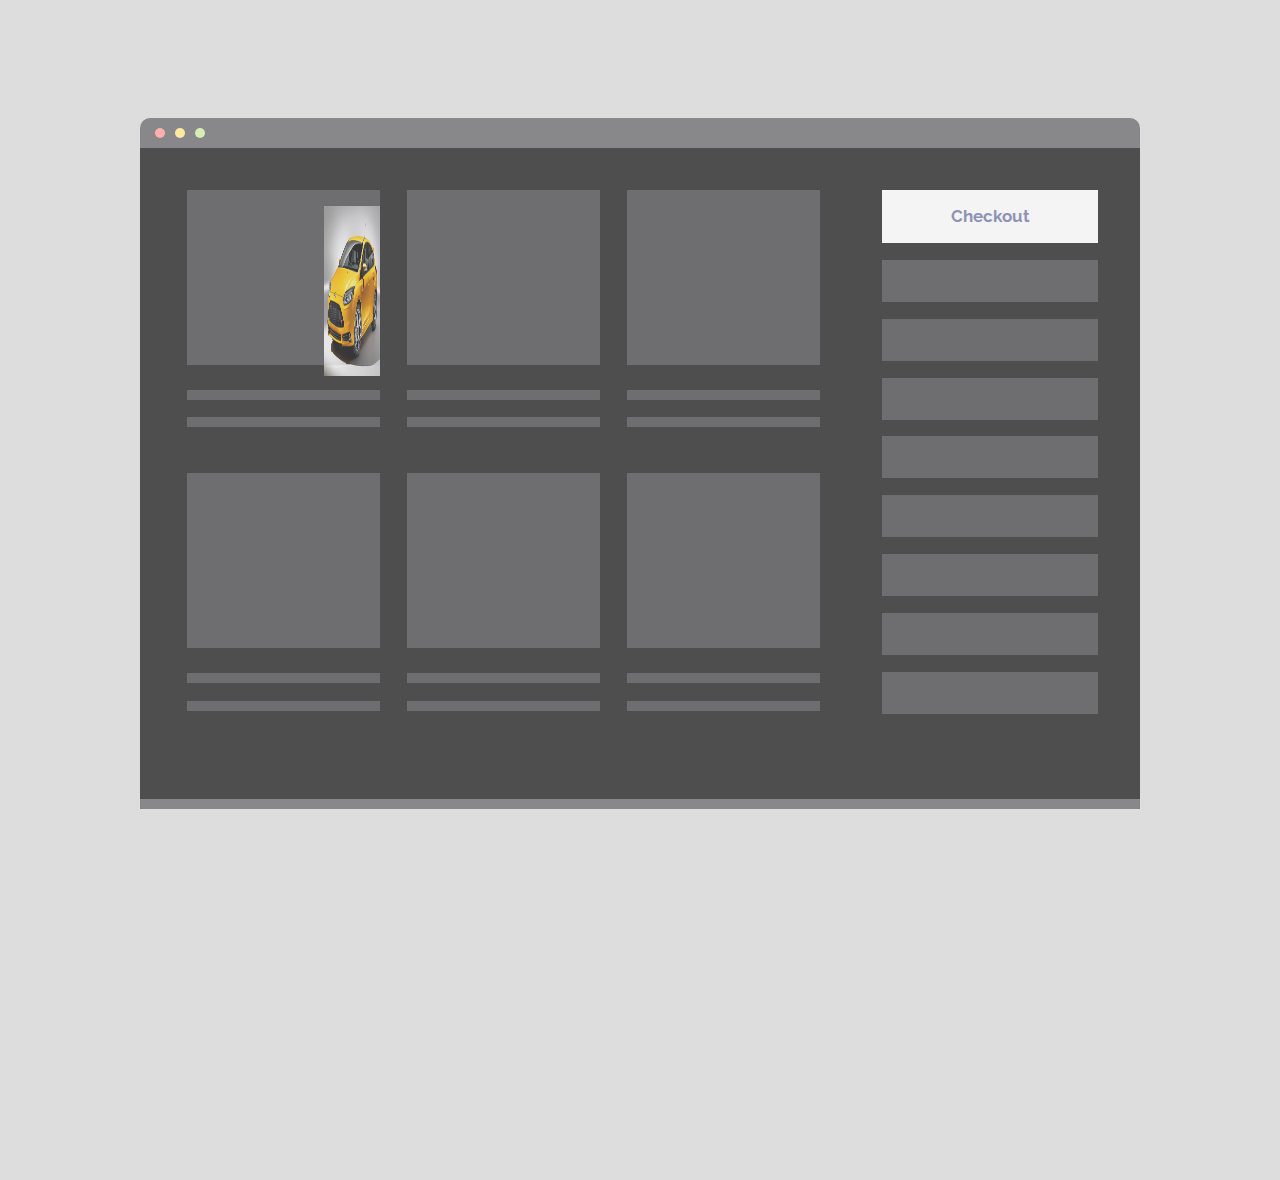
<file: sidebar.html>
<!DOCTYPE html>
<html lang="en" class="no-js">
	<head>
		<meta charset="UTF-8" />
		<meta http-equiv="X-UA-Compatible" content="IE=edge">
		<meta name="viewport" content="width=device-width, initial-scale=1">
		<title>Checkout Concepts | Demo: Sidebar</title>
		<meta name="description" content="Some simple ideas for enhancing the checkout process" />
		<meta name="keywords" content="checkout, button, concept, animated, web design, inspiration" />
		<meta name="author" content="Codrops" />
		<link rel="shortcut icon" href="../favicon.ico">
		<link rel="stylesheet" type="text/css" href="css/normalize.css" />
		<link rel="stylesheet" type="text/css" href="fonts/font-awesome-4.2.0/css/font-awesome.min.css" />
		<link rel="stylesheet" type="text/css" href="css/demo.css" />
		<link rel="stylesheet" type="text/css" href="css/checkout-sidebar.css" />
		<!--[if IE]>
  		<script src="http://html5shiv.googlecode.com/svn/trunk/html5.js"></script>
		<![endif]-->
	</head>
	<body class="color-2">
		<div class="container">
			<header class="codrops-header">
				 
				<!-- <div class="codrops-links">
					 
					<a class="codrops-icon codrops-icon--drop" href="http://tympanus.net/codrops/?p=22434" title="Back to the article"><span>Back to the Codrops article</span></a>
				</div>  -->
				 
			</header>
			<section class="content">
				<div class="dummy-browser">
					<div class="dummy-grid dummy-grid--filled dummy-grid--sidebar">
						<div class="dummy-sidebar">
							<div class="checkout">
								<a class="checkout__button" href="#">Checkout</a>
								<div class="checkout__order">
									<div class="checkout__order-inner">
										<table class="checkout__summary">
											<thead>
										        <tr><th>Your Order</th><th>Price</th></tr>
										    </thead>
										    <tfoot>
										        <tr><th colspan="2">Total <span class="checkout__total">$56.20</span></th></tr>
										    </tfoot>
										    <tbody>
												<tr><td><strong>Imitations</strong> <span>Mark Lanegan</span></td><td>$9.90</td></tr>
												<tr><td><strong>In The Silence</strong> <span>Ásgeir</span></td><td>$5.50</td></tr>
												<tr><td><strong>Out Of Exile</strong> <span>Audioslave</span></td><td>$11.00</td></tr>
												<tr><td><strong>London</strong> <span>Frank Sinatra</span></td><td>$19.90</td></tr>
												<tr><td><strong>Cure For Pain</strong> <span>Morphine</span></td><td>$9.90</td></tr>
											</tbody>
										</table><!-- /checkout__summary -->
										<button class="checkout__option checkout__option--silent checkout__cancel"><i class="fa fa-angle-left"></i> Continue shopping</button><button class="checkout__option checkout__option--loud">Pay now</button>
									</div><!-- /checkout__order-inner -->
								</div><!-- /checkout__order -->
							</div><!-- /checkout -->
							<div class="dummy-sidebar__item"></div>
							<div class="dummy-sidebar__item"></div>
							<div class="dummy-sidebar__item"></div>
							<div class="dummy-sidebar__item"></div>
							<div class="dummy-sidebar__item"></div>
							<div class="dummy-sidebar__item"></div>
							<div class="dummy-sidebar__item"></div>
							<div class="dummy-sidebar__item"></div>
							<div class="dummy-sidebar__overlay"></div>
						</div>
						<div class="dummy-grid__item"><p><img src= "assets/sporty_cars/20132014_Ford_Focus.jpg" width="29%" height="170" class="avatar"></p></div>
						<div class="dummy-grid__item"></div>
						<div class="dummy-grid__item"></div>
						<div class="dummy-grid__item"></div>
						<div class="dummy-grid__item"></div>
						<div class="dummy-grid__item"></div>
					</div><!-- /dummy-grid -->
				</div>
			</section> 
 
		</div><!-- /container -->
		<script src="js/classie.js"></script>
		<script>
			(function() {
				[].slice.call( document.querySelectorAll( '.checkout' ) ).forEach( function( el ) {
					var openCtrl = el.querySelector( '.checkout__button' ),
						closeCtrls = el.querySelectorAll( '.checkout__cancel' );

					openCtrl.addEventListener( 'click', function(ev) {
						ev.preventDefault();
						classie.add( el, 'checkout--active' );
					} );

					[].slice.call( closeCtrls ).forEach( function( ctrl ) {
						ctrl.addEventListener( 'click', function() {
							classie.remove( el, 'checkout--active' );
						} );
					} );
				} );
			})();
		</script>
	</body>
</html>
</file>
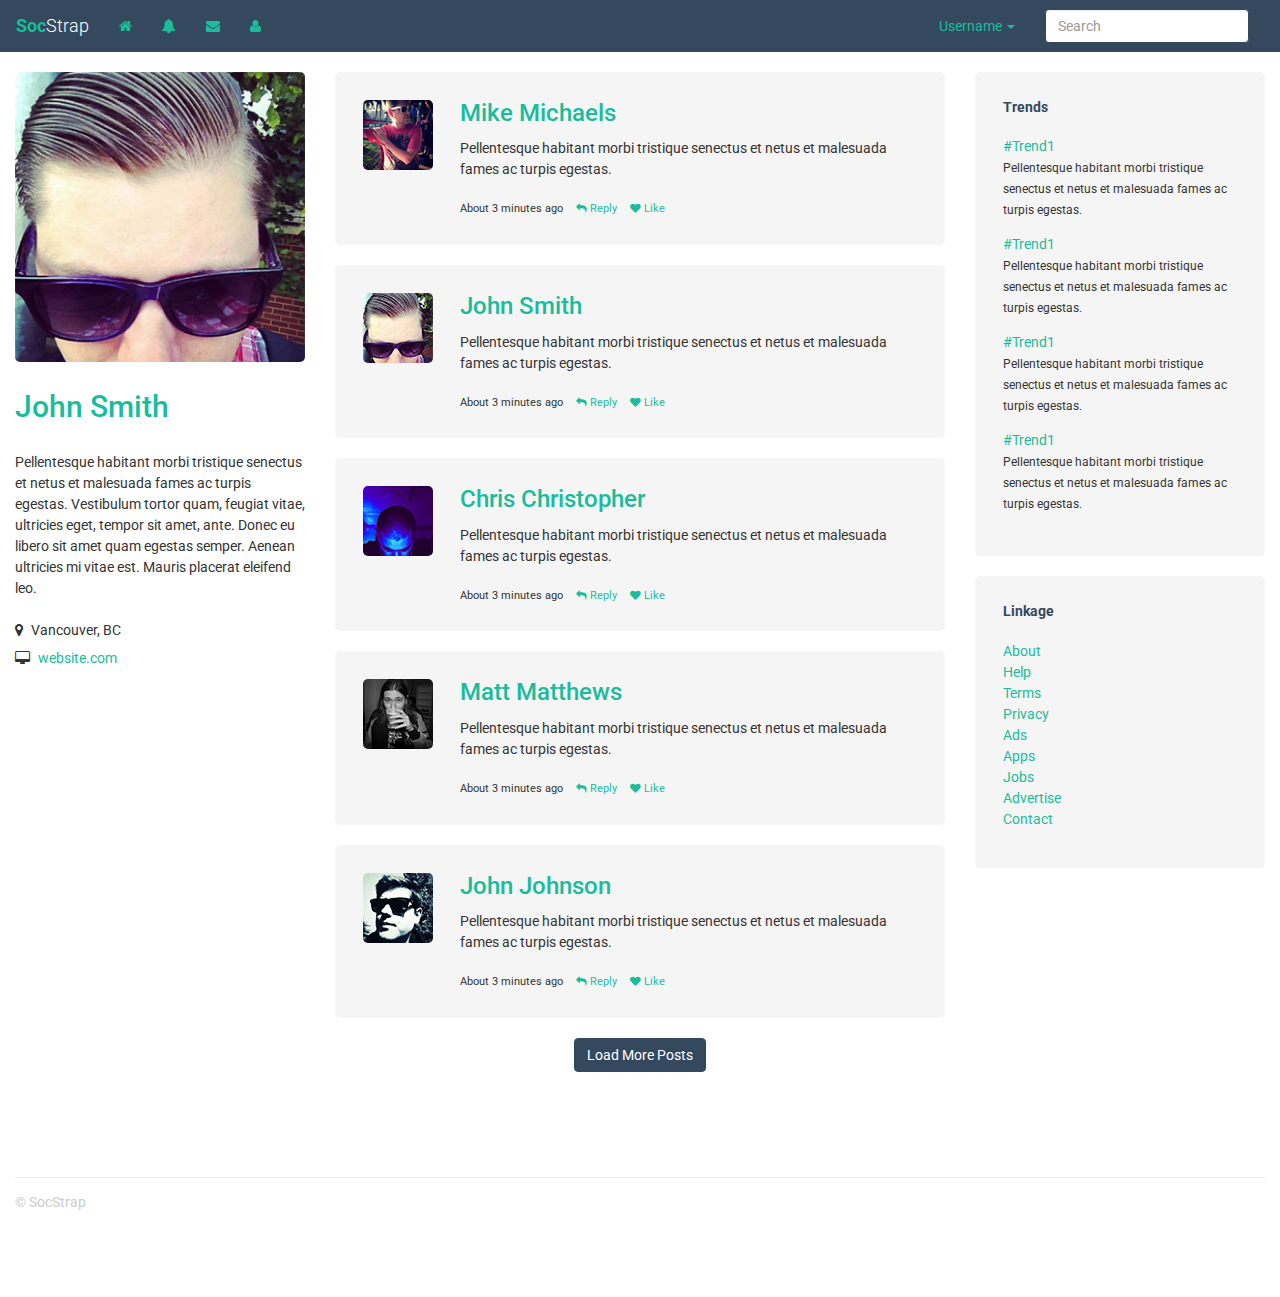
<file: sindex.html>
<!DOCTYPE html> 
<html lang="en">
<head>
  <meta charset="utf-8">
  <meta http-equiv="X-UA-Compatible" content="IE=edge">
  <meta name="viewport" content="width=device-width, initial-scale=1">
	<title>Home | SocStrap</title>

  <link rel="stylesheet" type="text/css" href="css/bootstrap.min.css">
  <link rel="stylesheet" type="text/css" href="css/font-awesome.min.css">
  <link href='https://fonts.googleapis.com/css?family=Roboto:400,700,300' rel='stylesheet' type='text/css'>
  <link rel="stylesheet" type="text/css" href="css/theme.css">

  <!-- HTML5 shim and Respond.js for IE8 support of HTML5 elements and media queries -->
  <!-- WARNING: Respond.js doesn't work if you view the page via file:// -->
  <!--[if lt IE 9]>
    <script src="https://oss.maxcdn.com/html5shiv/3.7.2/html5shiv.min.js"></script>
    <script src="https://oss.maxcdn.com/respond/1.4.2/respond.min.js"></script>
  <![endif]-->
</head>
<body>
    
<nav class="navbar navbar-default" role="navigation">
  <div class="container-fluid">
    <div class="navbar-header">
      <button type="button" class="navbar-toggle collapsed" data-toggle="collapse" data-target="#navbar1">
        <span class="sr-only">Toggle navigation</span>
        <span class="icon-bar"></span>
        <span class="icon-bar"></span>
        <span class="icon-bar"></span>
      </button>
      <a href="index.html" class="navbar-brand"><span>Soc</span>Strap</a>
    </div>

    <div class="collapse navbar-collapse" id="navbar1">
      <ul class="nav navbar-nav">
        <li><a href="activity-feed.html"><i class="fa fa-home"></i></a></li>
        <li><a href="notifications.html"><i class="fa fa-bell"></i></a></li>
        <li><a href="messages.html"><i class="fa fa-envelope"></i></a></li>
        <li><a href="friends.html"><i class="fa fa-user"></i></a></li>
      </ul>
      <form class="navbar-form navbar-right" role="search">
        <div class="form-group">
          <input type="text" class="form-control" placeholder="Search">
        </div>
      </form>
      <ul class="nav navbar-nav navbar-right">
        <li class="dropdown">
          <a href="#" class="dropdown-toggle" data-toggle="dropdown" role="button" aria-haspopup="true" aria-expanded="false">Username <span class="caret"></span></a>
          <ul class="dropdown-menu">
            <li><a href="#">View Profile</a></li>
            <li><a href="#">Settings</a></li>
            <li><a href="#">Help</a></li>
            <li><a href="#">Logout</a></li>
          </ul>
        </li>
      </ul>
    </div>
  </div>
</nav>





<div class="container-fluid">
  <div class="row">
  	<!-- left side //-->
    <div class="col-lg-3">
    	<div class="sidebar-left">
	      <div><img src="img/main-avatar.jpg" class="main-avatar"></div>
<h2><a href="index.html">John Smith</a></h2>
<p>Pellentesque habitant morbi tristique senectus et netus et malesuada fames ac turpis egestas. Vestibulum tortor quam, feugiat vitae, ultricies eget, tempor sit amet, ante. Donec eu libero sit amet quam egestas semper. Aenean ultricies mi vitae est. Mauris placerat eleifend leo.</p>
<ul class="list-unstyled">
	<li><i class="fa fa-map-marker"></i> Vancouver, BC</li>
	<li><i class="fa fa-desktop"></i> <a href="#">website.com</a></li>
</ul>
	    </div>
    </div>
    <!-- content //-->
    <div class="col-lg-6">
    	<div class="content-feed">
    		<!-- post //-->
    		<div class="well">
    			<div class="row">
    				<div class="col-lg-2">
		    			<p><img src="img/avatar1.jpg" width="70" height="70" class="avatar"></p>
		    		</div>
	    			<div class="col-lg-10">
	    				<h3><a href="#">Mike Michaels</a></h3>
	    				<p>Pellentesque habitant morbi tristique senectus et netus et malesuada fames ac turpis egestas.</p>
	    				<div class="feed-meta">
		    				<ul class="list-inline">
		    					<li>About 3 minutes ago</li>
		    					<li><a href="#"><i class="fa fa-reply"></i> Reply</a></li>
		    					<li><a href="#"><i class="fa fa-heart"></i> Like</a></li>
		    				</ul>
		    			</div>
	    			</div>
	    		</div>
    		</div>
    		<!-- post //-->
    		<div class="well">
    			<div class="row">
    				<div class="col-lg-2">
		    			<p><img src="img/avatar2.jpg" width="70" height="70" class="avatar"></p>
		    		</div>
	    			<div class="col-lg-10">
	    				<h3><a href="#">John Smith</a></h3>
	    				<p>Pellentesque habitant morbi tristique senectus et netus et malesuada fames ac turpis egestas.</p>
	    				<div class="feed-meta">
		    				<ul class="list-inline">
		    					<li>About 3 minutes ago</li>
		    					<li><a href="#"><i class="fa fa-reply"></i> Reply</a></li>
		    					<li><a href="#"><i class="fa fa-heart"></i> Like</a></li>
		    				</ul>
		    			</div>
	    			</div>
	    		</div>
    		</div>
    		<!-- post //-->
    		<div class="well">
    			<div class="row">
    				<div class="col-lg-2">
		    			<p><img src="img/avatar3.jpg" width="70" height="70" class="avatar"></p>
		    		</div>
	    			<div class="col-lg-10">
	    				<h3><a href="#">Chris Christopher</a></h3>
	    				<p>Pellentesque habitant morbi tristique senectus et netus et malesuada fames ac turpis egestas.</p>
	    				<div class="feed-meta">
		    				<ul class="list-inline">
		    					<li>About 3 minutes ago</li>
		    					<li><a href="#"><i class="fa fa-reply"></i> Reply</a></li>
		    					<li><a href="#"><i class="fa fa-heart"></i> Like</a></li>
		    				</ul>
		    			</div>
	    			</div>
	    		</div>
    		</div>
    		<!-- post //-->
    		<div class="well">
    			<div class="row">
    				<div class="col-lg-2">
		    			<p><img src="img/avatar4.jpg" width="70" height="70" class="avatar"></p>
		    		</div>
	    			<div class="col-lg-10">
	    				<h3><a href="#">Matt Matthews</a></h3>
	    				<p>Pellentesque habitant morbi tristique senectus et netus et malesuada fames ac turpis egestas.</p>
	    				<div class="feed-meta">
		    				<ul class="list-inline">
		    					<li>About 3 minutes ago</li>
		    					<li><a href="#"><i class="fa fa-reply"></i> Reply</a></li>
		    					<li><a href="#"><i class="fa fa-heart"></i> Like</a></li>
		    				</ul>
		    			</div>
	    			</div>
	    		</div>
    		</div>
    		<!-- post //-->
    		<div class="well">
    			<div class="row">
    				<div class="col-lg-2">
		    			<p><img src="img/avatar5.jpg" width="70" height="70" class="avatar"></p>
		    		</div>
	    			<div class="col-lg-10">
	    				<h3><a href="#">John Johnson</a></h3>
	    				<p>Pellentesque habitant morbi tristique senectus et netus et malesuada fames ac turpis egestas.</p>
	    				<div class="feed-meta">
		    				<ul class="list-inline">
		    					<li>About 3 minutes ago</li>
		    					<li><a href="#"><i class="fa fa-reply"></i> Reply</a></li>
		    					<li><a href="#"><i class="fa fa-heart"></i> Like</a></li>
		    				</ul>
		    			</div>
	    			</div>
	    		</div>
    		</div>
    		<div class="center">
    			<p><button class="btn btn-primary">Load More Posts</button></p>
    		</div>
    	</div>
    </div>
    <!-- right side //-->
    <div class="col-lg-3">
    	<div class="sidebar-right">
	    	<div class="well">
	<h5>Trends</h5>
	<div>
		<p><a href="#">#Trend1</a></p>
		<p><small>Pellentesque habitant morbi tristique senectus et netus et malesuada fames ac turpis egestas.</small></p>
	</div>
	<div>
		<p><a href="#">#Trend1</a></p>
		<p><small>Pellentesque habitant morbi tristique senectus et netus et malesuada fames ac turpis egestas.</small></p>
	</div>
	<div>
		<p><a href="#">#Trend1</a></p>
		<p><small>Pellentesque habitant morbi tristique senectus et netus et malesuada fames ac turpis egestas.</small></p>
	</div>
	<div>
		<p><a href="#">#Trend1</a></p>
		<p><small>Pellentesque habitant morbi tristique senectus et netus et malesuada fames ac turpis egestas.</small></p>
	</div>
</div>
<div class="well">
	<h5>Linkage</h5>
	<ul class="list-unstyled">
		<li><a href="#">About</a></li>
		<li><a href="#">Help</a></li>
		<li><a href="#">Terms</a></li>
		<li><a href="#">Privacy</a></li>
		<li><a href="#">Ads</a></li>
		<li><a href="#">Apps</a></li>
		<li><a href="#">Jobs</a></li>
		<li><a href="#">Advertise</a></li>
		<li><a href="#">Contact</a></li>
	</ul>
</div>
	    </div>
    </div>
  </div>
</div>

	<!-- footer //-->
<div class="container-fluid">
	<div class="row">
		<div class="col-lg-12">
			<div class="footer">
				&copy; SocStrap
			</div>
		</div>
	</div>
</div>



	<!-- javascript //-->
  <script src="//ajax.googleapis.com/ajax/libs/jquery/1.11.1/jquery.min.js"></script>
  <script src="js/bootstrap.min.js" type="text/javascript"></script>
</body>
</html>
</file>
<file: css/theme.css>
body{background:#fff;font-family:"Roboto","Helvetica Neue",helvetica,arial,verdana,sans-serif;font-size:14px;line-height:1.5;color:#333}a,a:link,a:visited{color:#1abc9c}a:hover{color:#16a085;text-decoration:underline}p{margin-bottom:1.5em}.sidebar-left h2{margin-top:1.5em;margin-bottom:1.5em;line-height:0}.sidebar-left li{margin-bottom:.5em}.sidebar-left li i{margin-right:5px}.sidebar-left div>button{margin-bottom:.5em;text-align:left}img.main-avatar{width:100%;height:auto;border-radius:5px}.content-feed h3{margin-top:0;margin-bottom:.5em}img.avatar{border-radius:5px}.feed-meta{font-size:.75em}.feed-meta ul{margin-bottom:0}.sidebar-right .well div{margin-bottom:1em}.sidebar-right .well div p{margin-bottom:0}.sidebar-right h5{font-weight:700;margin-top:0;margin-bottom:1.5em;color:#34495e}.footer{margin-top:6em;padding-bottom:6em;padding-top:1em;border-top:1px #ebebeb solid;color:#ccc}.alert{border-radius:5px;padding:1em}.alert-info{background:#1abc9c;text-align:center;border-color:#1abc9c;color:#fff}.alert-info a{color:#fff}.btn-primary{background-color:#34495e;border-color:#34495e}.btn-primary.active,.btn-primary.focus,.btn-primary:active,.btn-primary:focus,.btn-primary:hover,.open>.dropdown-toggle.btn-primary{background-color:#2c3e50;border-color:#2c3e50}.navbar-default{background-color:#34495e;border-color:transparent;border-radius:0}.navbar-default .navbar-brand{font-weight:300;color:#fff}.navbar-default .navbar-brand:focus,.navbar-default .navbar-brand:hover{color:#1abc9c}.navbar-brand span{font-weight:700;color:#1abc9c}.navbar-default .navbar-nav>li>a{color:#1abc9c}.navbar-default .navbar-nav>li>a:focus,.navbar-default .navbar-nav>li>a:hover{color:#fff}.navbar-default .navbar-nav>.open>a,.navbar-default .navbar-nav>.open>a:focus,.navbar-default .navbar-nav>.open>a:hover{color:#fff;background-color:#2c3e50}.dropdown-menu>li>a{color:#1abc9c}.dropdown-menu>li>a:focus,.dropdown-menu>li>a:hover{color:#16a085;background-color:#f5f5f5}.navbar-form .form-control{border-color:#34495e}.form-control:focus{border-color:#1abc9c}.navbar-default .navbar-toggle{border-color:#fff}.navbar-toggle{background:#2c3e50;border:none;border-radius:5px}.navbar-default .navbar-toggle:focus,.navbar-default .navbar-toggle:hover{background-color:#1abc9c}.navbar-default .navbar-toggle .icon-bar{background-color:#fff}.page-header{margin-top:0}h1{font-weight:300;color:#34495e}.center{text-align:center}.well{background:#f5f5f5;border:none;padding:2em;box-shadow:none;border-radius:5px}.well.alternate{background:#34495e}.well.alternate ul.list-inline{margin-top:10px;margin-bottom:0}@media (max-width:767px){.navbar-default .navbar-nav .open .dropdown-menu>li>a{color:#1abc9c}.navbar-default .navbar-nav .open .dropdown-menu>li>a:focus,.navbar-default .navbar-nav .open .dropdown-menu>li>a:hover{color:#fff}img.avatar{margin-bottom:1.5em}.page-header{margin-top:1em}}
</file>
<file: css/demo.css>
@import url(http://fonts.googleapis.com/css?family=Raleway:500,700,800);

@font-face {
	font-weight: normal;
	font-style: normal;
	font-family: 'codropsicons';
	src:url('../fonts/codropsicons/codropsicons.eot');
	src:url('../fonts/codropsicons/codropsicons.eot?#iefix') format('embedded-opentype'),
		url('../fonts/codropsicons/codropsicons.woff') format('woff'),
		url('../fonts/codropsicons/codropsicons.ttf') format('truetype'),
		url('../fonts/codropsicons/codropsicons.svg#codropsicons') format('svg');
}

*, *:after, *:before { -webkit-box-sizing: border-box; box-sizing: border-box; }
.clearfix:before, .clearfix:after { content: ''; display: table; }
.clearfix:after { clear: both; }

body {
	background: #fff;
	color: #606871;
	font-weight: 500;
	font-size: 1.05em;
	font-family: 'Raleway', Arial, sans-serif;
}

a {
	outline: none;
	color: #96bbe5;
	text-decoration: none;
}

a:hover, a:focus,
.codrops-demos a.current-demo {
	color: #76a5db;
}

.color-1 { background: #383838; color: #f4f4f4; }
.color-1 .codrops-header h1 span { color: rgb(107, 103, 103); }
.color-1 a { color: #7DCF9B; }
.color-1 a:hover, 
.color-1 a:focus, 
.color-1 .codrops-demos a.current-demo { color: #69A07E; }

.color-2 { background: #ddd; color: #8d93b6; }
.color-2 a { color: #8d93b6; }
.color-2 a:hover, 
.color-2 a:focus, 
.color-2 .codrops-demos a.current-demo { color: #727798; }

.color-3 { background: #FFFBE6; color: #4e4e4f; }
.color-3 a { color: #e48895; }
.color-3 a:hover, 
.color-3 a:focus, 
.color-3 .codrops-demos a.current-demo { color: #4e4e4f; }

.container {
	margin: 0 auto;
	min-height: calc(100vh + (4 * 70px));
	text-align: center;
}

.content {
	margin: 0 auto;
	padding: 2em 0;
	max-width: 1000px;
	text-align: right;
}

/* Header */
.codrops-header {
	padding: 3em 190px 2em;
	letter-spacing: -1px;
}

.codrops-header h1 {
	margin: 0.25em;
	font-weight: 800;
	font-size: 3em;
	line-height: 1;
}

.codrops-header h1 span {
	display: block;
	margin-top: 0.5em;
	color: rgba(0,0,0,0.3);
	font-weight: 700;
	font-size: 0.45em;
}

/* Top Navigation Style */
.codrops-links {
	position: relative;
	display: inline-block;
	text-align: center;
	white-space: nowrap;
	font-size: 1.05em;
}

.codrops-links::after {
	content: '';
	position: absolute;
	top: 0;
	left: 50%;
	margin-left: -1px;
	width: 2px;
	height: 100%;
	background: #dbdbdb;
	-webkit-transform: rotate3d(0,0,1,22.5deg);
	transform: rotate3d(0,0,1,22.5deg);
}

.codrops-icon {
	display: inline-block;
	margin: 0.5em;
	padding: 0em 0;
	width: 1.5em;
	text-decoration: none;
}

.codrops-icon span {
	display: none;
}

.codrops-icon:before {
	margin: 0 5px;
	text-transform: none;
	font-weight: normal;
	font-style: normal;
	font-variant: normal;
	font-family: 'codropsicons';
	line-height: 1;
	speak: none;
	-webkit-font-smoothing: antialiased;
}

.codrops-icon--drop:before {
	content: "\e001";
}

.codrops-icon--prev:before {
	content: "\e004";
}

/* Codrops demos */
.codrops-demos {
	padding-top: 1em;
}

.codrops-demos a {
	display: inline-block;
	margin: 1em;
	text-transform: uppercase;
	letter-spacing: 1px;
	font-weight: bold;
	font-size: 0.85em;
}

.dummy-browser {
	position: relative;
	border-top: 30px solid rgba(181, 183, 188, 0.6);
	border-bottom: 10px solid rgba(181, 183, 188, 0.6);
	border-radius: 10px 10px 0 0;
}

.dummy-browser--inner {
	position: relative;
	overflow: hidden;
}

.color-1 .dummy-browser--inner {
	background: rgb(236,236,236);
}

.color-2 .dummy-browser {
	background: rgb(69, 66, 66);
}

.dummy-browser::before {
	content: '';
	position: absolute;
	top: -20px;
	left: 15px;
	width: 10px;
	height: 10px;
	border-radius: 50%;
	background: #fdb0ad;
	box-shadow: 20px 0 0 #fdeaa2, 40px 0 0 #d7edb4;
}

.dummy-header {
	display: block;
	height: 4em;
	background: rgba(181, 183, 188, 0.3);
}

.dummy-sidebar {
	position: absolute;
	top: 0;
	right: 0;
	padding: 2.5em;
	width: 300px;
	height: 100%;
}

.dummy-sidebar__item {
	margin: 1em 0;
	width: 100%;
	height: 2.5em;
	background: rgba(181, 183, 188, 0.3);
}

.dummy-grid {
	display: -webkit-flex;
	display: flex;
	-webkit-flex-wrap: wrap;
	flex-wrap: wrap;
}

.dummy-grid--filled {
	padding: 2.5em 2em;
	background: rgba(181, 183, 188, 0.1);
}

.dummy-grid--sidebar {
	padding-right: 300px;
}

.dummy-grid--sidebar .dummy-grid__item {
	width: 29%;
}

.dummy-sidebar__overlay {
	position: absolute;
	top: 0;
	left: 0;
	z-index: 0;
	width: 100%;
	height: 100%;
	background: rgb(79, 77, 78);
	opacity: 0;
	-webkit-transition: opacity 0.5s;
	transition: opacity 0.5s;
	pointer-events: none;
}

.checkout--active ~ .dummy-sidebar__overlay {
	opacity: 1;
}

.dummy-grid::after {
	content: '';
	position: absolute;
	top: 0;
	left: 0;
	width: 100%;
	height: 100%;
	background: rgba(62, 64, 71, 0.4);
	opacity: 0;
	-webkit-transition: opacity 0.3s;
	transition: opacity 0.3s;
	pointer-events: none;
}

.checkout--active + .dummy-grid::after {
	opacity: 1;
}

.dummy-grid__item {
	position: relative;
	float: left;
	margin: 0 2% 2em;
	width: 21%;
	height: 250px;
}

.dummy-grid--highlight .dummy-grid__item:first-child::before, 
.dummy-grid--highlight .dummy-grid__item:nth-child(4)::before,
.dummy-grid--highlight .dummy-grid__item:nth-child(7)::before {
	background: rgba(228, 136, 149, 0.5);
}

.dummy-grid__item::before,
.dummy-grid__item::after {
	content: '';
	position: absolute;
	left: 0;
	width: 100%;
}

.dummy-grid__item::before {
	top: 0;
	height: 70%;
	background: rgba(181, 183, 188, 0.3);
	-webkit-transition: background 0.5s;
	transition: background 0.5s;
}

.dummy-grid__item::after {
	top: 80%;
	height: 15%;
	border-top: 10px solid rgba(181, 183, 188, 0.3);
	border-bottom: 10px solid rgba(181, 183, 188, 0.3);
}

.dummy-fixed {
	position: fixed;
	bottom: 0;
	left: 0;
	padding: 15px;
	width: 100%;
	height: calc(3em + 30px);
	background: #E2E0D3;
	text-align: center;
}

/* Related demos */
.content--related {
	padding-bottom: 10em;
	text-align: center;
	font-weight: bold;
}

.media-item {
	display: inline-block;
	padding: 1em;
	vertical-align: top;
	-webkit-transition: color 0.3s;
	transition: color 0.3s;
}

.media-item__img {
	opacity: 0.8;
	max-width: 100%;
	-webkit-transition: opacity 0.3s;
	transition: opacity 0.3s;
}

.media-item:hover .media-item__img,
.media-item:focus .media-item__img {
	opacity: 1;
}

.media-item__title {
	margin: 0;
	padding: 0.5em;
	font-size: 1em;
}

@media screen and (max-width: 50em) {
	.codrops-header {
		padding: 3em 10% 4em;
	}
}

@media screen and (max-width: 40em) {
	.codrops-header h1 {
		font-size: 2.8em;
	}

	.dummy-grid--sidebar {
		padding: 1em;
	}

	.dummy-sidebar {
		position: static;
		z-index: 100;
		width: 100%;
	}

	.dummy-sidebar__item {
		display: none;
	}

}
</file>
<file: css/checkout-sidebar.css>
.checkout {
    position: relative;
    z-index: 100;
    text-align: center;
    -webkit-font-smoothing: antialiased;
    -moz-osx-font-smoothing: grayscale;
}

a.checkout__button {
    position: relative;
    display: block;
    padding: 1em;
    color: #8d93b6;
    font-weight: 700;
    -webkit-transition: transform 0.5s cubic-bezier(0.2, 1, 0.3, 1), color 0.5s cubic-bezier(0.2, 1, 0.3, 1);
    transition: transform 0.5s cubic-bezier(0.2, 1, 0.3, 1), color 0.5s cubic-bezier(0.2, 1, 0.3, 1);
}

a.checkout__button:hover,
a.checkout__button:focus {
    color: #8d93b6;
}

.checkout__button:focus {
    outline: none;
}

.checkout--active a.checkout__button {
    color: #f4f4f4;
    -webkit-transform: translate3d(0, -20px, 0);
    transform: translate3d(0, -20px, 0);
}

.checkout__button::before {
    content: '';
    position: absolute;
    top: 0;
    left: 0;
    z-index: -1;
    width: 100%;
    height: 100%;
    background: #f4f4f4;
    -webkit-transform-origin: 50% 100%;
    transform-origin: 50% 100%;
    -webkit-transition: transform 0.5s cubic-bezier(0.2, 1, 0.3, 1), background 0.5s cubic-bezier(0.2, 1, 0.3, 1);
    transition: transform 0.5s cubic-bezier(0.2, 1, 0.3, 1), background 0.5s cubic-bezier(0.2, 1, 0.3, 1);
}

.checkout--active .checkout__button::before {
    background: #f4f4f4;
    -webkit-transform: translate3d(0, -7px, 0) scale3d(1, 0.035, 1);
    transform: translate3d(0, -7px, 0) scale3d(1, 0.035, 1);
}

.checkout__order {
    position: absolute;
    margin-top: -1em;
    width: 100%;
    color: #f4f4f4;
    text-align: right;
    font-size: 0.75em;
    line-height: 2;
    opacity: 1;
    pointer-events: none;
}

.checkout--active .checkout__order {
    pointer-events: auto;
}

.checkout__summary {
    width: 100%;
    text-align: left;
    font-size: 1.075em;
}

.checkout__summary th {
    color: #8d93b6;
}

.checkout__summary tbody td:last-child,
.checkout__summary .checkout__total {
    font-family: "Helvetica Neue", Helvetica, Arial, sans-serif
}

.checkout__summary th:last-child,
.checkout__summary td:last-child {
    text-align: right;
}

.checkout__summary tr,
.checkout__option {
    opacity: 0;
    -webkit-transform: translate3d(0, 100px, 0);
    transform: translate3d(0, 100px, 0);
}

.checkout--active .checkout__summary tr,
.checkout--active .checkout__option {
    opacity: 1;
    -webkit-transform: translate3d(0, 0, 0);
    transform: translate3d(0, 0, 0);
    -webkit-transition: -webkit-transform 0.5s cubic-bezier(0.2, 1, 0.3, 1), opacity 0.5s cubic-bezier(0.2, 1, 0.3, 1);
    transition: transform 0.5s cubic-bezier(0.2, 1, 0.3, 1), opacity 0.5s cubic-bezier(0.2, 1, 0.3, 1);
}

.checkout--active .checkout__summary tbody tr:nth-child(1) {
    -webkit-transition-delay: 0.05s;
    transition-delay: 0.05s;
}

.checkout--active .checkout__summary tbody tr:nth-child(2) {
    -webkit-transition-delay: 0.1s;
    transition-delay: 0.1s;
}

.checkout--active .checkout__summary tbody tr:nth-child(3) {
    -webkit-transition-delay: 0.15s;
    transition-delay: 0.15s;
}

.checkout--active .checkout__summary tbody tr:nth-child(4) {
    -webkit-transition-delay: 0.2s;
    transition-delay: 0.2s;
}

.checkout--active .checkout__summary tbody tr:nth-child(5) {
    -webkit-transition-delay: 0.25s;
    transition-delay: 0.25s;
}

.checkout--active .checkout__summary tfoot tr {
    -webkit-transition-delay: 0.3s;
    transition-delay: 0.3s;
}

.checkout--active .checkout__option {
    -webkit-transition-delay: 0.35s;
    transition-delay: 0.35s;
}

.checkout__option {
    display: inline-block;
    margin-top: 1.5em;
    padding: 0.5em;
    border: none;
    background: none;
    color: #f4f4f4;
}

.checkout__option:focus {
    outline: none;
}

.checkout__option--loud {
    padding: 0.5em 1em;
    border: 2px solid #f4f4f4;
    background: #797678;
    font-weight: bold;
    font-size: 1.15em;
}

.checkout__option--loud:hover {
    background: #8d93b6;
}

.checkout__option--silent {
    margin-right: 0.5em;
    color: #797678;
    font-size: 0.85em;
}

.checkout__option--silent:hover {
    color: #8d93b6;
}
</file>
